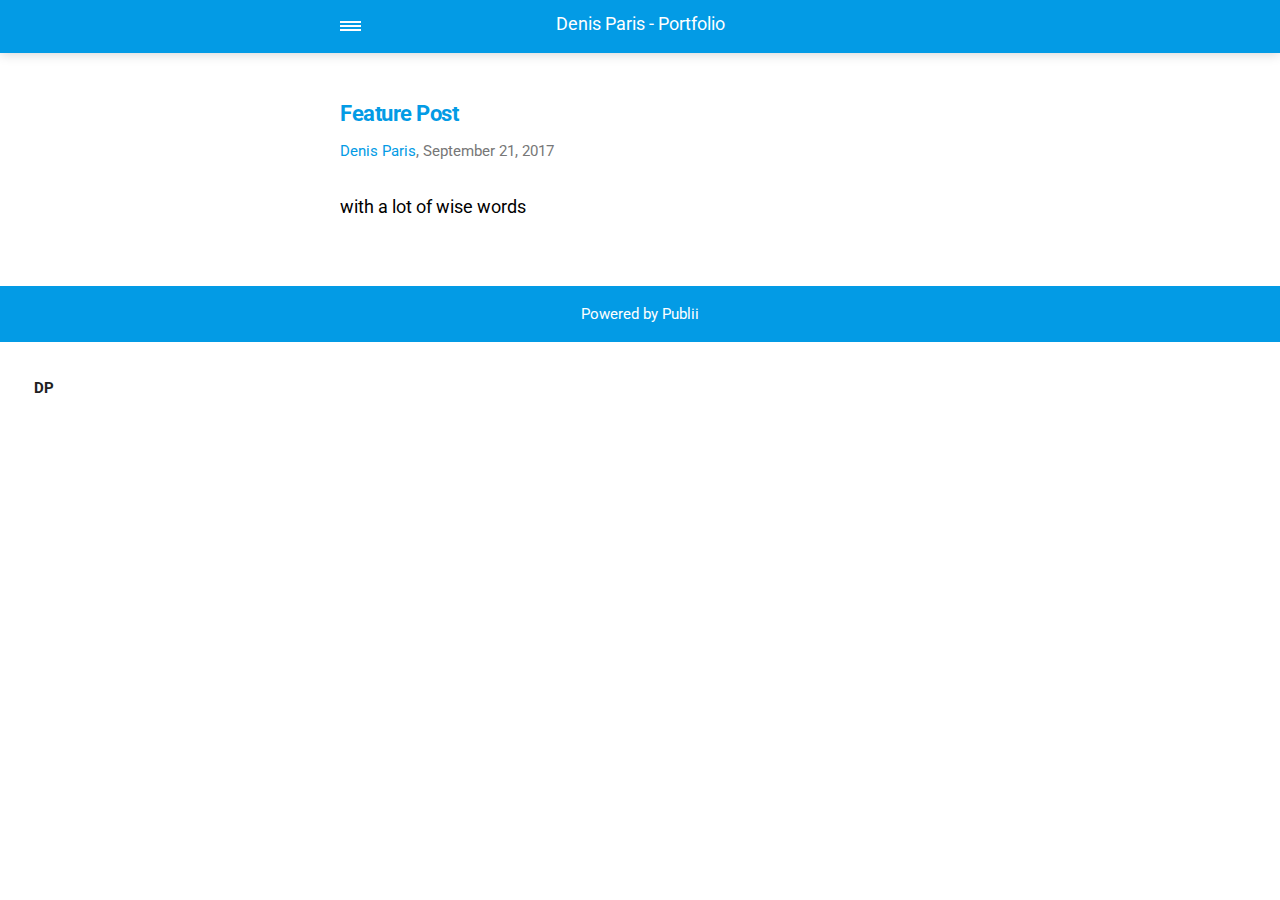
<file: amp/index.html>
<!doctype html><html amp lang="en"><head><meta charset="utf-8"><title>My blog - Denis Paris - Portfolio</title><meta name="robots" content="noindex,nofollow"><link rel="canonical" href="https://parideis.github.io/page/"><meta name="viewport" content="width=device-width,minimum-scale=1,initial-scale=1"><link href="https://fonts.googleapis.com/css?family=Roboto:400,700" rel="stylesheet" type="text/css"><script async custom-element="amp-sidebar" src="https://cdn.ampproject.org/v0/amp-sidebar-0.1.js"></script><script type="application/ld+json">{"@context":"http://schema.org","@type":"Organization","name":"Denis Paris","url":"https://parideis.github.io/page/amp"}</script><style amp-custom="">body,
		div,
		dl,
		dt,
		dd,
		ul,
		ol,
		li,
		h1,
		h2,
		h3,
		h4,
		h5,
		h6,
		pre,
		figure,
		form,
		fieldset,
		p,
		blockquote,
		th,
		td {
			margin: 0;
			padding: 0;
		}
		body {
			font-family: 'Roboto', sans-serif;
			font-size: 1.1rem;
			font-weight: 400;
			line-height: 1.6;
			background: #fff;
			color: #000000;

		}
		a,
		a:visited {
			color: #039be5;
			text-decoration: none;
			outline: none;
		}
		a:hover,
		a:active,
		a:focus {
			color: #000;
		}
		li {
			list-style: none;
		}
		b,
		strong {
			font-weight: 700;
		}
		blockquote,
		p,
		ul,
		ol,
		dl,
		table {
			margin-top: 1.6rem;
		}
		h1,
		h2,
		h3,
		h4,
		h5,
		h6 {
			color: #000000;
			letter-spacing: -0.03rem;
			line-height: 1.2;
			margin-top: 2.93333rem;
		}

		h1 {
			font-size: 1.56621rem;

		}

		h2 {
			font-size: 1.39219rem;
		}

		h3 {
			font-size: 1.2375rem;
		}

		h4 {
			font-size: 1.1rem;
		}

		h5 {
			font-size: 0.97778rem;
		}

		h6 {
			font-size: 0.86914rem;
		}
		h1+p,
		h2+p,
		h3+p,
		h4+p,
		h5+p,
		h6+p {
			margin-top: 0.8rem;
		}
		h1 > sup {
			color: #777777;
			font-size: 0.95rem;
            font-weight: 400;
		}
		blockquote {
			border-left: 0.2rem solid #039be5;
			color: #039be5;
			padding: 0.8rem 0 0.8rem 1.86667rem;
		}
		blockquote cite {
			color: #111111;
			display: block;
			font-size: 0.9rem;
			margin-top: 0.8rem;
		}
		blockquote cite:before {
			content: "- ";
		}
		ul {
			margin-left: 1rem;
		}
		ul>li {
			list-style-position: outside;
			padding-left: 1rem;
		}
		ol {
			margin-left: 0;
		}
		ol>li {
			counter-increment: step-counter;
			position: relative;
			padding-left: 2rem;
		}
		ol>li:before {
			content: counter(step-counter) ".";
			color: #111111;
			left: 0;
			position: absolute;
		}
		dl dt {
			font-weight: 400;
		}
		pre {
			margin: 1.6rem 0 0;
			padding: 1.6rem 3.2rem;
			white-space: pre-wrap;
			word-wrap: break-word;
		}
		code,
		pre {
			background-color: #f6f6f6;
			font-family: "Monaco", "Courier New", monospace;
		}
		table {
			border-collapse: collapse;
			border-spacing: 0;
			display: block;
			max-width: 100%;
			overflow-x: auto;
			vertical-align: top;
			text-align: left;
			white-space: nowrap;
		}
		table th {
			border-bottom: 2px solid #dedede;
			padding: 0.8rem 1.33333rem;
		}
		table tr:nth-child(2n) {
			background: #f3f3f3;
		}
		table td {
			padding: 0.8rem 1.33333rem;
		}
        figure {
            margin: 2rem 0 1rem 0;
        }
		figcaption {
			clear: both;
			color: #4d4d4d;
			font-style: italic;
			font-size: 0.7rem;
			margin: 0.8rem 0 0;
			text-align: center;
		}
		.wrap {
			max-width: 600px;
			margin: 0 auto;
			padding: 0 4%;
		}
		.navbar {
            background: #039be5;
            box-shadow: 0 0 12px 0 rgba(0, 0, 0, 0.2);
            line-height: 3;
            margin-bottom: 2.128rem;
            max-height: 4rem;
            padding: 0 4%;
        }
		.navbar>div {
			align-items: center;
			display: flex;
			justify-content: center;
			text-align: left;max-width: 600px;
			margin: 0 auto;
		}
		.navbar a {
			color: #fff;
			text-decoration: none;
		}
		.logo {
            display: block;
			line-height: 1;
			margin: 0 auto;
			height: 2rem;
            text-indent: -9999px;
            width: 240px;
		}
        .logo.logo-text {
            line-height: 1.6;
            text-align: center;
            text-indent: 0;
        }
		.navbar-sidebar-toggle {
			left: 0;
			position: relative;
			text-indent: -99999rem;
		}
		.navbar-sidebar-toggle:before {
            content: "";
            display: block;
			border-top: 0.375rem double #ffffff;
			border-bottom: 0.125rem solid #ffffff;
			height: 0.125rem;
			position: absolute;
			text-indent: 0;
			top: 50%;
			width: 1.3rem;
			transform: translate(0px, -50%);
		}
        amp-img {
            max-width: 100%;
        }
		amp-sidebar {
			background: #fff;
			width: 240px;
		}
		amp-sidebar li {
			color: #212121;
			font-size: 0.95rem;
            font-weight: 700;
			list-style: none;
			 padding: 0.532rem 1rem;
		}
		amp-sidebar a, amp-sidebar a:visited {
			border-left: 2px solid transparent;
            color: #212121;
		}
		amp-sidebar ul ul {
			margin: 1rem 0 0;
		}
		amp-sidebar li li { font-weight: 400;
			 padding: 0.266rem 0 0.266rem 1rem;
		}
		.hero {
			margin-bottom: 2.93333rem;
		}
		article  {
			margin-bottom: 4rem;
		}
		article > header {
			color: #777777;
			font-size: 0.95rem;
			margin-bottom: 1.866rem;
		}
		aside {
			margin: 1.6rem 0 1.866rem;
		}
		amp-social-share {
			border-radius: 50%;
			background-size: 70%;
            margin-right: 5px;
		}
		.pagination {
			border-top: 1px solid #ddd;
			display: flex;
			justify-content: space-between;
			align-items: baseline;
		}
		.pagination a {
			color: #000000;
			display: block;
			font-size: 0.95rem;
			font-weight: 700;
			line-height: 1;
			margin: 0 0 0.532rem;
			position: relative;
		}
		.pagination a + a {
            width: 50%;
            text-align: right;
        }
		.pagination-prev {
			padding: 0.8rem 0.8rem 0.8rem 1.6rem;
		}
		.pagination-next {
			padding: 0.8rem 1.6rem 0.8rem 0.8rem;
		}
		.pagination-next:before {
			content: "\2192";
			position: absolute;
			right: 0;
		}
		.pagination-prev:before {
			content: "\2190";
			position: absolute;
			left: 0;
		}
		.post-tag {
			font-size: 0.95rem;
			margin-bottom: 1.866rem;
		}
		.post-tag dt {
			float: left;
		}
		.post-tag dd {
			display: inline-block;
			list-style: none;
			margin: 0 0 0 0.266rem;
		}
		.post-tag dd>a:after {
			content: ", ";
		}
		.bottom {
			background: #039be5;
			color: #fff;
			font-size: 0.95rem;
			padding: 1rem 4%;
			text-align: center;
		}
        .author-avatar {
            margin: 1rem auto;
            width: 100px;
        }</style><style amp-boilerplate>body{-webkit-animation:-amp-start 8s steps(1,end) 0s 1 normal both;-moz-animation:-amp-start 8s steps(1,end) 0s 1 normal both;-ms-animation:-amp-start 8s steps(1,end) 0s 1 normal both;animation:-amp-start 8s steps(1,end) 0s 1 normal both}@-webkit-keyframes -amp-start{from{visibility:hidden}to{visibility:visible}}@-moz-keyframes -amp-start{from{visibility:hidden}to{visibility:visible}}@-ms-keyframes -amp-start{from{visibility:hidden}to{visibility:visible}}@-o-keyframes -amp-start{from{visibility:hidden}to{visibility:visible}}@keyframes -amp-start{from{visibility:hidden}to{visibility:visible}}</style><noscript><style amp-boilerplate>body{-webkit-animation:none;-moz-animation:none;-ms-animation:none;animation:none}</style></noscript><script async src="https://cdn.ampproject.org/v0.js"></script></head><body><nav class="navbar"><div><a on="tap:navbar-sidebar.toggle" class="navbar-sidebar-toggle" title="Menu">Menu</a> <a class="logo logo-text" href="https://parideis.github.io/page/amp">Denis Paris - Portfolio</a></div></nav><main class="wrap"><article><header><h2><a href="https://parideis.github.io/page/amp/feature-post.html">Feature Post</a></h2><p><a href="https://parideis.github.io/page/amp/authors/denis-paris/">Denis Paris</a>, <time datetime="2017-09-21T18:03">September 21, 2017</time></p></header><p>with a lot of wise words&nbsp;</p></article></main><footer class="bottom">Powered by Publii</footer><amp-sidebar id="navbar-sidebar" layout="nodisplay"><ul><li><a href="https://parideis.github.io/page/amp/authors/denis-paris/" title="DP Title">DP</a></li></ul></amp-sidebar></body></html>
</file>
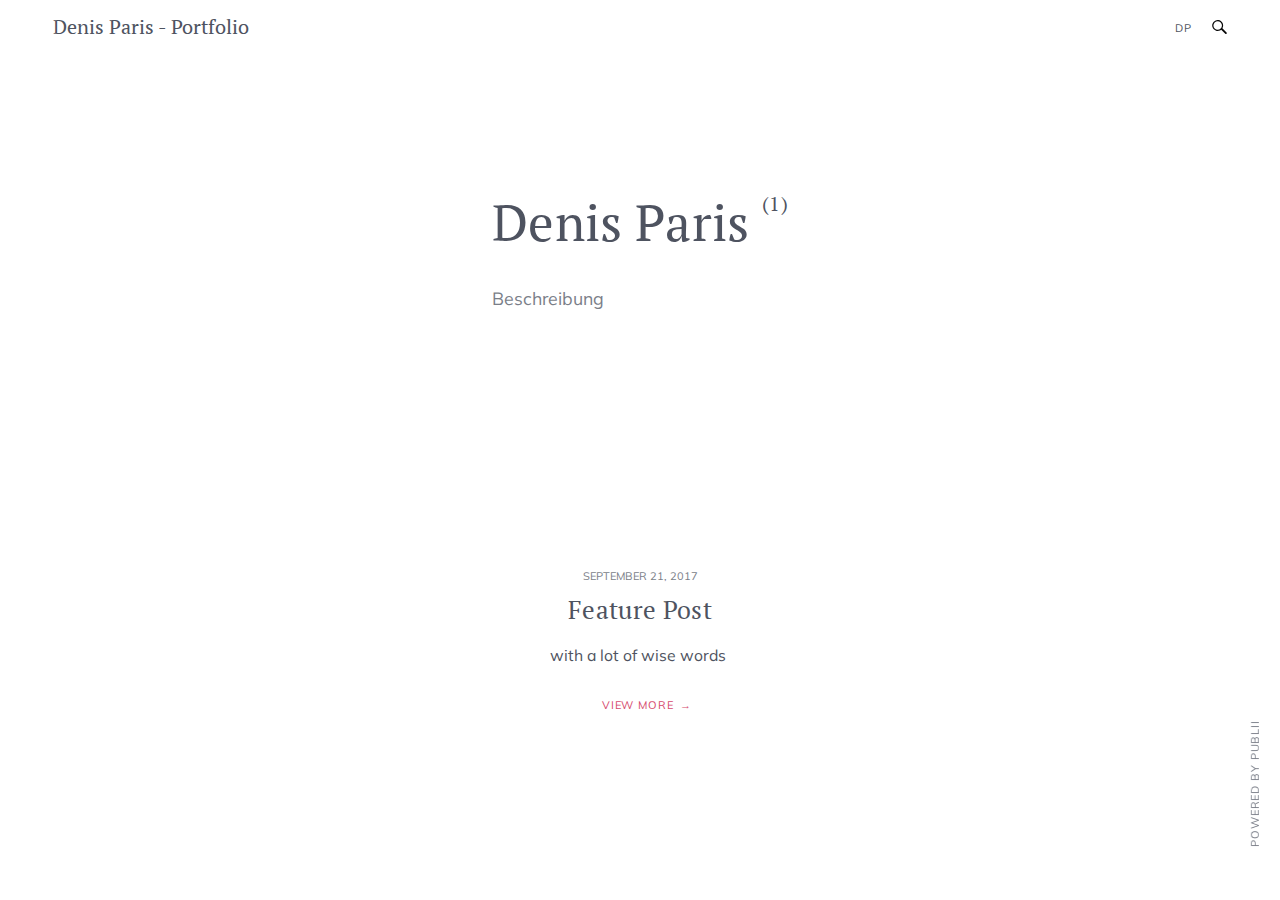
<file: authors/denis-paris/index.html>
<!DOCTYPE html><html><head><meta charset="utf-8"><meta http-equiv="X-UA-Compatible" content="IE=edge"><meta name="viewport" content="width=device-width,initial-scale=1"><title>Author: Denis Paris - Denis Paris - Portfolio</title><meta name="robots" content="noindex,nofollow"><link rel="canonical" href="https://parideis.github.io/page/authors/denis-paris/"><link rel="amphtml" href="https://parideis.github.io/page/amp/authors/denis-paris/"><link type="application/atom+xml" rel="alternate" href="https://parideis.github.io/page/feed.xml"><meta property="og:title" content="Denis Paris - Portfolio"><meta property="og:site_name" content="My blog - Denis Paris - Portfolio"><meta property="og:description" content=""><link rel="stylesheet" href="https://parideis.github.io/page/assets/css/style.css?v&#x3D;67f28a98d4190446691ed275750a8c0b"><script type="application/ld+json">{"@context":"http://schema.org","@type":"Organization","name":"Denis Paris","url":"https://parideis.github.io/page"}</script><script async src="https://parideis.github.io/page/assets/js/lazysizes.min.js?v&#x3D;528f2a45ccb4ba8972bc14e032cae46d"></script><style>.top__search [type="search"] {
                    background-image: url(https://parideis.github.io/page/assets/svg/search.svg);
                }</style></head><body><div class="container"><header class="js-top is-sticky"><a class="logo" href="https://parideis.github.io/page">Denis Paris - Portfolio</a><div class="top"><nav class="navbar js-navbar"><button class="navbar__toggle js-navbar__toggle" aria-expanded="false">Menu</button><ul class="navbar__menu"><li class="active"><a href="https://parideis.github.io/page/authors/denis-paris/" title="DP Title">DP</a></li></ul></nav><div class="top__search"><form action="https://parideis.github.io/page/search.html" class="search"><input type="search" name="q" placeholder="search..."></form></div></div></header><main><section class="hero hero--author"><header class="hero--author__wrap"><div><h1 class="hero__title hero--author__title">Denis Paris <sup>(1)</sup></h1><p class="hero--author__desc">Beschreibung</p></div></header></section><div class="category category--normal"><article><figure class="category__image"><a href="https://parideis.github.io/page/feature-post.html"><img class="lazyload blur-up" src="" srcset="[data-uri]" data-srcset="" data-sizes="auto" data-expand="50" alt=""></a></figure><header class="category__header"><p><time datetime="2017-09-21T18:03">September 21, 2017</time></p><h2><a href="https://parideis.github.io/page/feature-post.html">Feature Post</a></h2></header><p class="category__entry">with a lot of wise words&nbsp;</p><a href="https://parideis.github.io/page/feature-post.html" class="category__btn">View more</a></article></div></main><footer class="footer"><div class="footer__copyright">Powered by Publii</div></footer></div><script>var loadCSSFiles = function() {
        		var links = ['https://fonts.googleapis.com/css?family=PT+Serif:400,700|Muli:400,600'],
        			headElement = document.getElementsByTagName('head')[0],
        			linkElement, i;
        		for (i = 0; i < links.length; i++) {
        			linkElement = document.createElement('link');
        			linkElement.rel = 'stylesheet';
        			linkElement.href = links[i];
        			headElement.appendChild(linkElement);
        		}
        	};
        	var raf = requestAnimationFrame || mozRequestAnimationFrame || webkitRequestAnimationFrame || msRequestAnimationFrame;
        	if (raf) {
        		raf(loadCSSFiles);
        	} else {
        		window.addEventListener('load', loadCSSFiles);
        	}</script><script defer="defer" src="https://code.jquery.com/jquery-3.2.1.slim.min.js" integrity="sha256-k2WSCIexGzOj3Euiig+TlR8gA0EmPjuc79OEeY5L45g=" crossorigin="anonymous"></script><script defer="defer" src="https://parideis.github.io/page/assets/js/scripts.min.js?v&#x3D;5977caa3bd6c30eab5c559ded3288d58"></script></body></html>
</file>
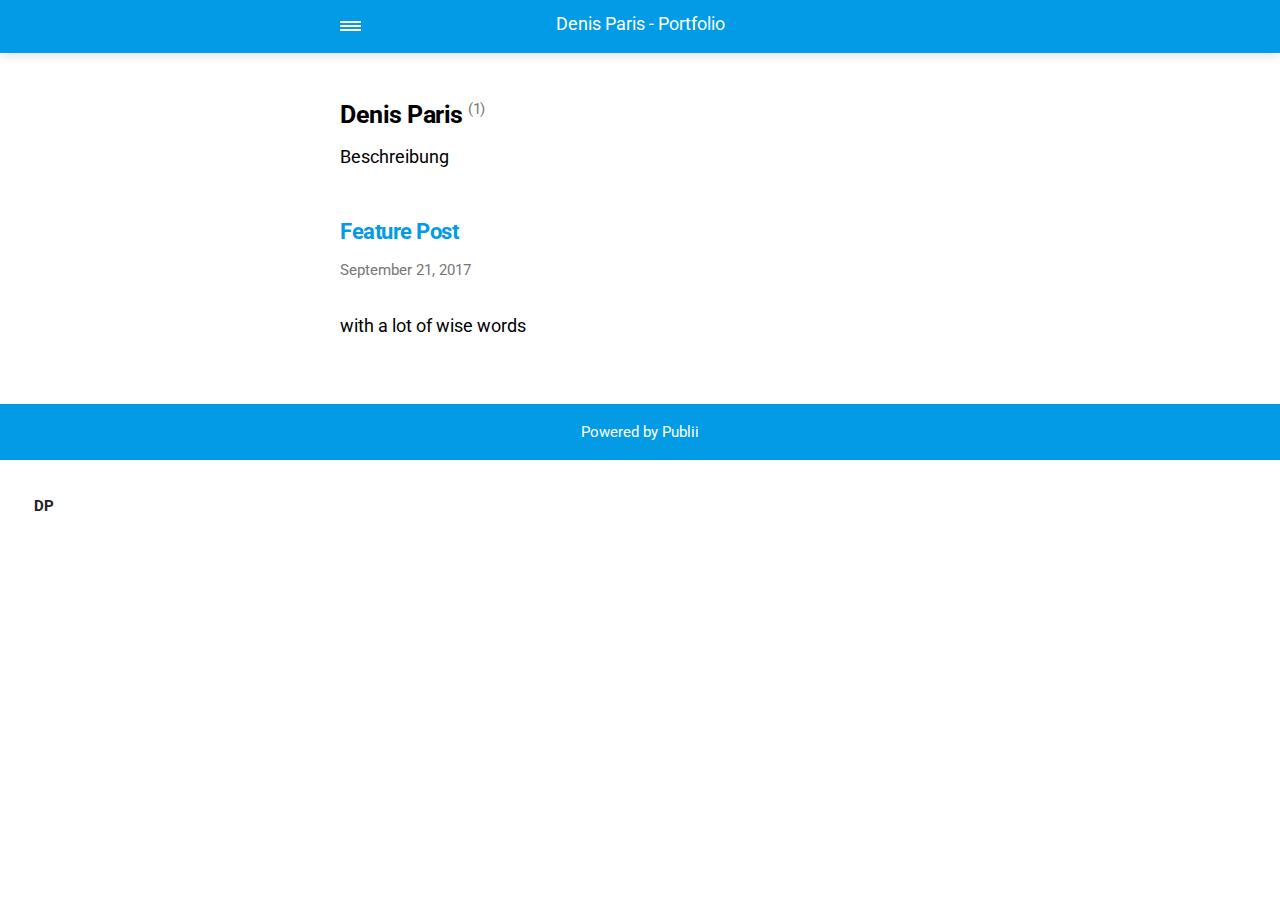
<file: amp/authors/denis-paris/index.html>
<!doctype html><html amp lang="en"><head><meta charset="utf-8"><title>Author: Denis Paris - Denis Paris - Portfolio</title><meta name="robots" content="noindex,nofollow"><link rel="canonical" href="https://parideis.github.io/page/authors/denis-paris/"><meta name="viewport" content="width=device-width,minimum-scale=1,initial-scale=1"><link href="https://fonts.googleapis.com/css?family=Roboto:400,700" rel="stylesheet" type="text/css"><script async custom-element="amp-sidebar" src="https://cdn.ampproject.org/v0/amp-sidebar-0.1.js"></script><script type="application/ld+json">{"@context":"http://schema.org","@type":"Organization","name":"Denis Paris","url":"https://parideis.github.io/page/amp"}</script><style amp-custom="">body,
		div,
		dl,
		dt,
		dd,
		ul,
		ol,
		li,
		h1,
		h2,
		h3,
		h4,
		h5,
		h6,
		pre,
		figure,
		form,
		fieldset,
		p,
		blockquote,
		th,
		td {
			margin: 0;
			padding: 0;
		}
		body {
			font-family: 'Roboto', sans-serif;
			font-size: 1.1rem;
			font-weight: 400;
			line-height: 1.6;
			background: #fff;
			color: #000000;

		}
		a,
		a:visited {
			color: #039be5;
			text-decoration: none;
			outline: none;
		}
		a:hover,
		a:active,
		a:focus {
			color: #000;
		}
		li {
			list-style: none;
		}
		b,
		strong {
			font-weight: 700;
		}
		blockquote,
		p,
		ul,
		ol,
		dl,
		table {
			margin-top: 1.6rem;
		}
		h1,
		h2,
		h3,
		h4,
		h5,
		h6 {
			color: #000000;
			letter-spacing: -0.03rem;
			line-height: 1.2;
			margin-top: 2.93333rem;
		}

		h1 {
			font-size: 1.56621rem;

		}

		h2 {
			font-size: 1.39219rem;
		}

		h3 {
			font-size: 1.2375rem;
		}

		h4 {
			font-size: 1.1rem;
		}

		h5 {
			font-size: 0.97778rem;
		}

		h6 {
			font-size: 0.86914rem;
		}
		h1+p,
		h2+p,
		h3+p,
		h4+p,
		h5+p,
		h6+p {
			margin-top: 0.8rem;
		}
		h1 > sup {
			color: #777777;
			font-size: 0.95rem;
            font-weight: 400;
		}
		blockquote {
			border-left: 0.2rem solid #039be5;
			color: #039be5;
			padding: 0.8rem 0 0.8rem 1.86667rem;
		}
		blockquote cite {
			color: #111111;
			display: block;
			font-size: 0.9rem;
			margin-top: 0.8rem;
		}
		blockquote cite:before {
			content: "- ";
		}
		ul {
			margin-left: 1rem;
		}
		ul>li {
			list-style-position: outside;
			padding-left: 1rem;
		}
		ol {
			margin-left: 0;
		}
		ol>li {
			counter-increment: step-counter;
			position: relative;
			padding-left: 2rem;
		}
		ol>li:before {
			content: counter(step-counter) ".";
			color: #111111;
			left: 0;
			position: absolute;
		}
		dl dt {
			font-weight: 400;
		}
		pre {
			margin: 1.6rem 0 0;
			padding: 1.6rem 3.2rem;
			white-space: pre-wrap;
			word-wrap: break-word;
		}
		code,
		pre {
			background-color: #f6f6f6;
			font-family: "Monaco", "Courier New", monospace;
		}
		table {
			border-collapse: collapse;
			border-spacing: 0;
			display: block;
			max-width: 100%;
			overflow-x: auto;
			vertical-align: top;
			text-align: left;
			white-space: nowrap;
		}
		table th {
			border-bottom: 2px solid #dedede;
			padding: 0.8rem 1.33333rem;
		}
		table tr:nth-child(2n) {
			background: #f3f3f3;
		}
		table td {
			padding: 0.8rem 1.33333rem;
		}
        figure {
            margin: 2rem 0 1rem 0;
        }
		figcaption {
			clear: both;
			color: #4d4d4d;
			font-style: italic;
			font-size: 0.7rem;
			margin: 0.8rem 0 0;
			text-align: center;
		}
		.wrap {
			max-width: 600px;
			margin: 0 auto;
			padding: 0 4%;
		}
		.navbar {
            background: #039be5;
            box-shadow: 0 0 12px 0 rgba(0, 0, 0, 0.2);
            line-height: 3;
            margin-bottom: 2.128rem;
            max-height: 4rem;
            padding: 0 4%;
        }
		.navbar>div {
			align-items: center;
			display: flex;
			justify-content: center;
			text-align: left;max-width: 600px;
			margin: 0 auto;
		}
		.navbar a {
			color: #fff;
			text-decoration: none;
		}
		.logo {
            display: block;
			line-height: 1;
			margin: 0 auto;
			height: 2rem;
            text-indent: -9999px;
            width: 240px;
		}
        .logo.logo-text {
            line-height: 1.6;
            text-align: center;
            text-indent: 0;
        }
		.navbar-sidebar-toggle {
			left: 0;
			position: relative;
			text-indent: -99999rem;
		}
		.navbar-sidebar-toggle:before {
            content: "";
            display: block;
			border-top: 0.375rem double #ffffff;
			border-bottom: 0.125rem solid #ffffff;
			height: 0.125rem;
			position: absolute;
			text-indent: 0;
			top: 50%;
			width: 1.3rem;
			transform: translate(0px, -50%);
		}
        amp-img {
            max-width: 100%;
        }
		amp-sidebar {
			background: #fff;
			width: 240px;
		}
		amp-sidebar li {
			color: #212121;
			font-size: 0.95rem;
            font-weight: 700;
			list-style: none;
			 padding: 0.532rem 1rem;
		}
		amp-sidebar a, amp-sidebar a:visited {
			border-left: 2px solid transparent;
            color: #212121;
		}
		amp-sidebar ul ul {
			margin: 1rem 0 0;
		}
		amp-sidebar li li { font-weight: 400;
			 padding: 0.266rem 0 0.266rem 1rem;
		}
		.hero {
			margin-bottom: 2.93333rem;
		}
		article  {
			margin-bottom: 4rem;
		}
		article > header {
			color: #777777;
			font-size: 0.95rem;
			margin-bottom: 1.866rem;
		}
		aside {
			margin: 1.6rem 0 1.866rem;
		}
		amp-social-share {
			border-radius: 50%;
			background-size: 70%;
            margin-right: 5px;
		}
		.pagination {
			border-top: 1px solid #ddd;
			display: flex;
			justify-content: space-between;
			align-items: baseline;
		}
		.pagination a {
			color: #000000;
			display: block;
			font-size: 0.95rem;
			font-weight: 700;
			line-height: 1;
			margin: 0 0 0.532rem;
			position: relative;
		}
		.pagination a + a {
            width: 50%;
            text-align: right;
        }
		.pagination-prev {
			padding: 0.8rem 0.8rem 0.8rem 1.6rem;
		}
		.pagination-next {
			padding: 0.8rem 1.6rem 0.8rem 0.8rem;
		}
		.pagination-next:before {
			content: "\2192";
			position: absolute;
			right: 0;
		}
		.pagination-prev:before {
			content: "\2190";
			position: absolute;
			left: 0;
		}
		.post-tag {
			font-size: 0.95rem;
			margin-bottom: 1.866rem;
		}
		.post-tag dt {
			float: left;
		}
		.post-tag dd {
			display: inline-block;
			list-style: none;
			margin: 0 0 0 0.266rem;
		}
		.post-tag dd>a:after {
			content: ", ";
		}
		.bottom {
			background: #039be5;
			color: #fff;
			font-size: 0.95rem;
			padding: 1rem 4%;
			text-align: center;
		}
        .author-avatar {
            margin: 1rem auto;
            width: 100px;
        }</style><style amp-boilerplate>body{-webkit-animation:-amp-start 8s steps(1,end) 0s 1 normal both;-moz-animation:-amp-start 8s steps(1,end) 0s 1 normal both;-ms-animation:-amp-start 8s steps(1,end) 0s 1 normal both;animation:-amp-start 8s steps(1,end) 0s 1 normal both}@-webkit-keyframes -amp-start{from{visibility:hidden}to{visibility:visible}}@-moz-keyframes -amp-start{from{visibility:hidden}to{visibility:visible}}@-ms-keyframes -amp-start{from{visibility:hidden}to{visibility:visible}}@-o-keyframes -amp-start{from{visibility:hidden}to{visibility:visible}}@keyframes -amp-start{from{visibility:hidden}to{visibility:visible}}</style><noscript><style amp-boilerplate>body{-webkit-animation:none;-moz-animation:none;-ms-animation:none;animation:none}</style></noscript><script async src="https://cdn.ampproject.org/v0.js"></script></head><body><nav class="navbar"><div><a on="tap:navbar-sidebar.toggle" class="navbar-sidebar-toggle" title="Menu">Menu</a> <a class="logo logo-text" href="https://parideis.github.io/page/amp">Denis Paris - Portfolio</a></div></nav><main class="wrap"><section class="hero"><header class="author"><h1>Denis Paris <sup>(1)</sup></h1><p>Beschreibung</p></header></section><article><header><h2><a href="https://parideis.github.io/page/amp/feature-post.html">Feature Post</a></h2><p><time datetime="2017-09-21T18:03">September 21, 2017</time></p></header><p>with a lot of wise words&nbsp;</p></article></main><footer class="bottom">Powered by Publii</footer><amp-sidebar id="navbar-sidebar" layout="nodisplay"><ul><li><a href="https://parideis.github.io/page/amp/authors/denis-paris/" title="DP Title">DP</a></li></ul></amp-sidebar></body></html>
</file>
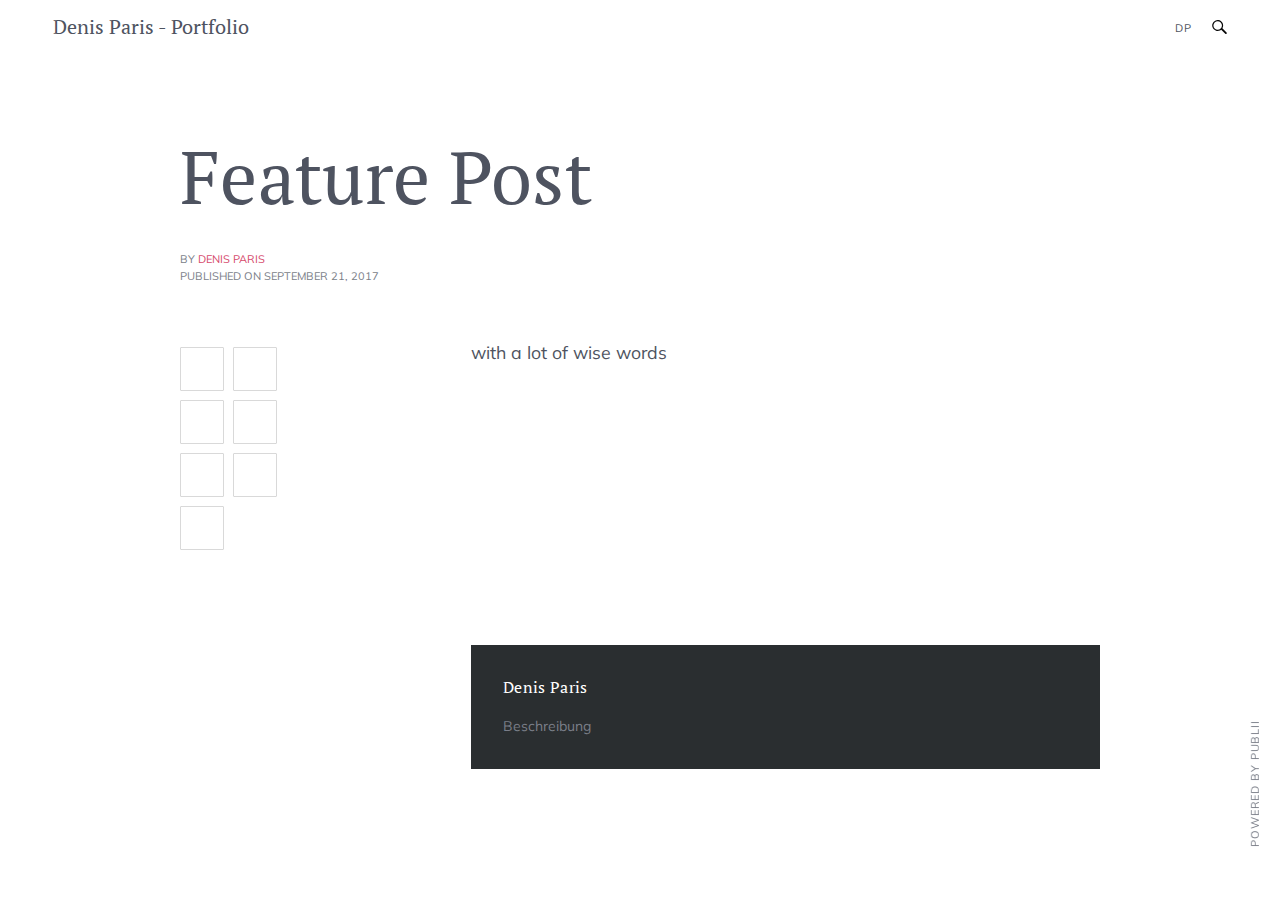
<file: feature-post.html>
<!DOCTYPE html><html><head><meta charset="utf-8"><meta http-equiv="X-UA-Compatible" content="IE=edge"><meta name="viewport" content="width=device-width,initial-scale=1"><title>Feature Post - Denis Paris - Portfolio</title><meta name="robots" content="noindex,nofollow"><link rel="canonical" href="https://parideis.github.io/page/feature-post.html"><link rel="amphtml" href="https://parideis.github.io/page/amp/feature-post.html"><link type="application/atom+xml" rel="alternate" href="https://parideis.github.io/page/feed.xml"><meta property="og:title" content="Feature Post"><meta property="og:site_name" content="My blog - Denis Paris - Portfolio"><meta property="og:description" content=""><link rel="stylesheet" href="https://parideis.github.io/page/assets/css/style.css?v&#x3D;67f28a98d4190446691ed275750a8c0b"><script type="application/ld+json">{"@context":"http://schema.org","@type":"Article","mainEntityOfPage":{"@type":"WebPage","@id":"https://parideis.github.io/page/feature-post.html"},"headline":"Feature Post","datePublished":"2017-09-21T18:03","dateModified":"2017-09-21T18:03","description":"with a lot of wise words&nbsp;","author":{"@type":"Person","name":"Denis Paris"},"publisher":{"@type":"Organization","name":"Denis Paris"}}</script><script async src="https://parideis.github.io/page/assets/js/lazysizes.min.js?v&#x3D;528f2a45ccb4ba8972bc14e032cae46d"></script><style>.top__search [type="search"] {
                    background-image: url(https://parideis.github.io/page/assets/svg/search.svg);
                }</style></head><body><div class="container"><header class="js-top is-sticky"><a class="logo" href="https://parideis.github.io/page">Denis Paris - Portfolio</a><div class="top"><nav class="navbar js-navbar"><button class="navbar__toggle js-navbar__toggle" aria-expanded="false">Menu</button><ul class="navbar__menu"><li><a href="https://parideis.github.io/page/authors/denis-paris/" title="DP Title">DP</a></li></ul></nav><div class="top__search"><form action="https://parideis.github.io/page/search.html" class="search"><input type="search" name="q" placeholder="search..."></form></div></div></header><main class="u-cutting"><article class="post post--with-aside"><header class="post__header"><h1>Feature Post</h1><p class="post__meta">By <a href="https://parideis.github.io/page/authors/denis-paris/" rel="author" title="Denis Paris">Denis Paris</a><br>Published on <time datetime="2017-09-21T18:03">September 21, 2017</time></p></header><div class="post__entry">with a lot of wise words&nbsp;</div><aside class="post__aside"><div class="post__share"><a href="https://www.facebook.com/sharer/sharer.php?u=https%3A%2F%2Fparideis.github.io%2Fpage%2Ffeature-post.html" class="js-share facebook" title="Share with Facebook" rel="nofollow"><svg class="icon"><use xlink:href="https://parideis.github.io/page/assets/svg/svg-map.svg#facebook"/></svg> </a><a href="https://twitter.com/share?url=https%3A%2F%2Fparideis.github.io%2Fpage%2Ffeature-post.html&amp;via=Denis Paris - Portfolio&amp;text=Feature%20Post" class="js-share twitter" title="Share with Twitter" rel="nofollow"><svg class="icon"><use xlink:href="https://parideis.github.io/page/assets/svg/svg-map.svg#twitter"/></svg> </a><a href="https://plus.google.com/share?url=https%3A%2F%2Fparideis.github.io%2Fpage%2Ffeature-post.html" class="js-share gplus" title="Share with Google Plus" rel="nofollow"><svg class="icon"><use xlink:href="https://parideis.github.io/page/assets/svg/svg-map.svg#gplus"/></svg> </a><a href="https://pinterest.com/pin/create/button/?url=https%3A%2F%2Fparideis.github.io%2Fpage%2Ffeature-post.html&amp;media=undefined
                                &amp;description=Feature%20Post" class="js-share pinterest" title="Share with Pinterest" rel="nofollow"><svg class="icon"><use xlink:href="https://parideis.github.io/page/assets/svg/svg-map.svg#pinterest"/></svg> </a><a href="http://www.stumbleupon.com/submit?url=https%3A%2F%2Fparideis.github.io%2Fpage%2Ffeature-post.html&amp;title=Feature%20Post" class="js-share stumbleupon" title="Share with StumbleUpon" rel="nofollow"><svg class="icon"><use xlink:href="https://parideis.github.io/page/assets/svg/svg-map.svg#stumbleupon"/></svg> </a><a href="http://www.linkedin.com/shareArticle?url=https%3A%2F%2Fparideis.github.io%2Fpage%2Ffeature-post.html&amp;title=Feature%20Post" class="js-share linkedin" title="Share with LinkedIn" rel="nofollow"><svg class="icon"><use xlink:href="https://parideis.github.io/page/assets/svg/svg-map.svg#linkedin"/></svg> </a><a href="https://buffer.com/add?text=Feature%20Post&amp;url=https%3A%2F%2Fparideis.github.io%2Fpage%2Ffeature-post.html" class="js-share buffer" title="Share with Buffer" rel="nofollow"><svg class="icon"><use xlink:href="https://parideis.github.io/page/assets/svg/svg-map.svg#buffer"/></svg></a></div></aside><footer class="post__footer"><div class="post__bio"><div class="post__bio-text"><h3><a href="https://parideis.github.io/page/authors/denis-paris/" title="Denis Paris">Denis Paris</a></h3><p>Beschreibung</p></div></div></footer></article></main><footer class="footer"><div class="footer__copyright">Powered by Publii</div></footer></div><script>var loadCSSFiles = function() {
        		var links = ['https://fonts.googleapis.com/css?family=PT+Serif:400,700|Muli:400,600'],
        			headElement = document.getElementsByTagName('head')[0],
        			linkElement, i;
        		for (i = 0; i < links.length; i++) {
        			linkElement = document.createElement('link');
        			linkElement.rel = 'stylesheet';
        			linkElement.href = links[i];
        			headElement.appendChild(linkElement);
        		}
        	};
        	var raf = requestAnimationFrame || mozRequestAnimationFrame || webkitRequestAnimationFrame || msRequestAnimationFrame;
        	if (raf) {
        		raf(loadCSSFiles);
        	} else {
        		window.addEventListener('load', loadCSSFiles);
        	}</script><script defer="defer" src="https://code.jquery.com/jquery-3.2.1.slim.min.js" integrity="sha256-k2WSCIexGzOj3Euiig+TlR8gA0EmPjuc79OEeY5L45g=" crossorigin="anonymous"></script><script defer="defer" src="https://parideis.github.io/page/assets/js/scripts.min.js?v&#x3D;5977caa3bd6c30eab5c559ded3288d58"></script></body></html>
</file>
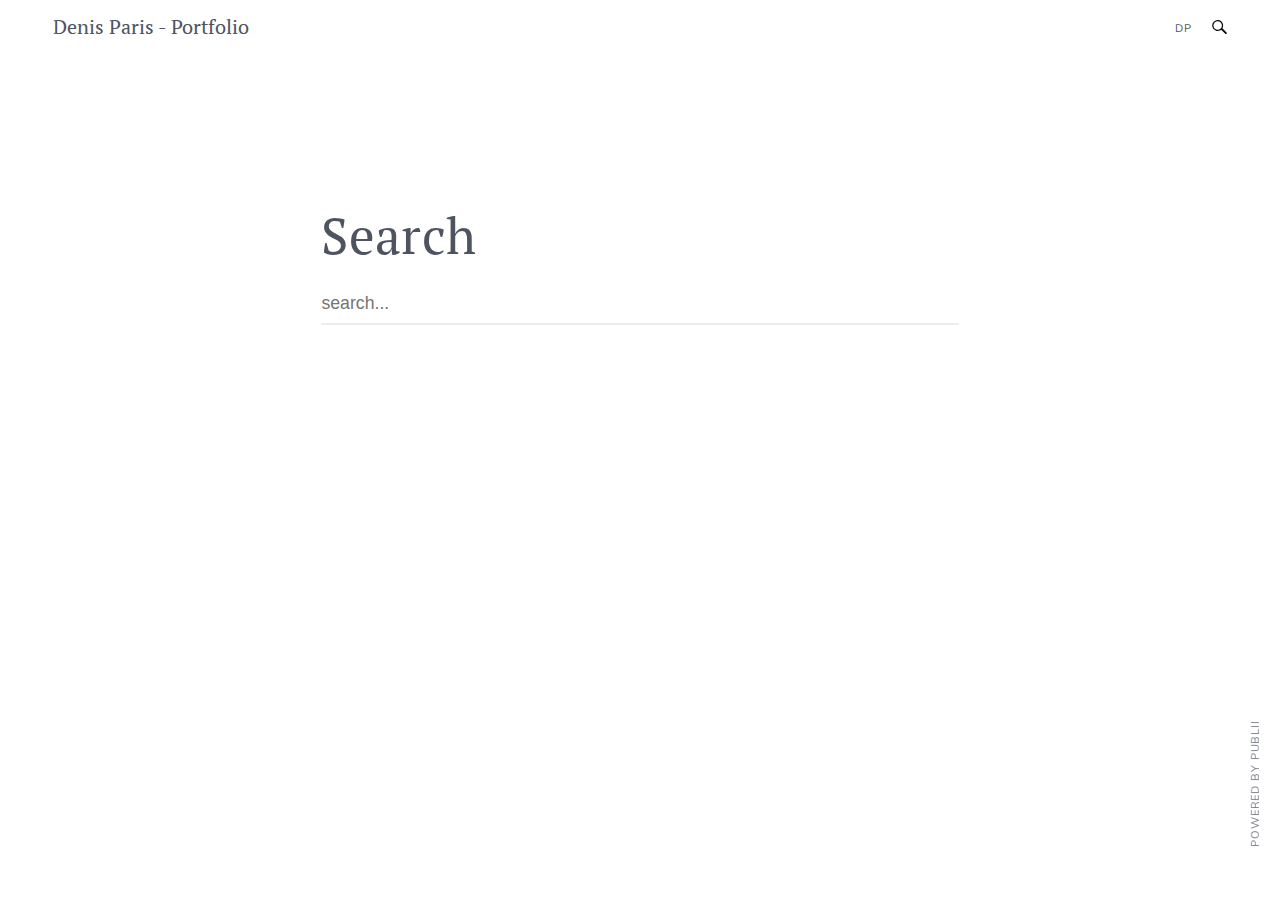
<file: search.html>
<!DOCTYPE html><html><head><meta charset="utf-8"><meta http-equiv="X-UA-Compatible" content="IE=edge"><meta name="viewport" content="width=device-width,initial-scale=1"><title>My blog - Denis Paris - Portfolio</title><meta name="robots" content="noindex,follow"><link rel="canonical" href="https://parideis.github.io/page/"><link rel="amphtml" href=""><link type="application/atom+xml" rel="alternate" href="https://parideis.github.io/page/feed.xml"><meta property="og:title" content="Denis Paris - Portfolio"><meta property="og:site_name" content="My blog - Denis Paris - Portfolio"><meta property="og:description" content=""><link rel="stylesheet" href="https://parideis.github.io/page/assets/css/style.css?v&#x3D;67f28a98d4190446691ed275750a8c0b"><script type="application/ld+json">{"@context":"http://schema.org","@type":"Organization","name":"Denis Paris","url":"https://parideis.github.io/page"}</script><script async src="https://parideis.github.io/page/assets/js/lazysizes.min.js?v&#x3D;528f2a45ccb4ba8972bc14e032cae46d"></script><style>.top__search [type="search"] {
                    background-image: url(https://parideis.github.io/page/assets/svg/search.svg);
                }</style></head><body><div class="container"><header class="js-top"><a class="logo" href="https://parideis.github.io/page">Denis Paris - Portfolio</a><div class="top"><nav class="navbar js-navbar"><button class="navbar__toggle js-navbar__toggle" aria-expanded="false">Menu</button><ul class="navbar__menu"><li><a href="https://parideis.github.io/page/authors/denis-paris/" title="DP Title">DP</a></li></ul></nav><div class="top__search"><form action="https://parideis.github.io/page/search.html" class="search"><input type="search" name="q" placeholder="search..."></form></div></div></header><main><section class="hero hero--normal"><header><h1 class="hero__title">Search</h1><form action="https://parideis.github.io/page/search.html" class="hero__desc search-page"><input type="search" name="q" placeholder="search..." class="search-page__input"></form></header></section><div class="category"><script>(function () {
                        var cx = '';
                        var gcse = document.createElement('script');
                        gcse.type  = 'text/javascript';
                        gcse.async = true;
                        gcse.src   = 'https://cse.google.com/cse.js?cx=' + cx;
                        var s = document.getElementsByTagName('script')[0];
                        s.parentNode.insertBefore(gcse, s);
                    })();</script><gcse:searchresults-only></gcse:searchresults-only></div></main><footer class="footer"><div class="footer__copyright">Powered by Publii</div></footer></div><script>var loadCSSFiles = function() {
        		var links = ['https://fonts.googleapis.com/css?family=PT+Serif:400,700|Muli:400,600'],
        			headElement = document.getElementsByTagName('head')[0],
        			linkElement, i;
        		for (i = 0; i < links.length; i++) {
        			linkElement = document.createElement('link');
        			linkElement.rel = 'stylesheet';
        			linkElement.href = links[i];
        			headElement.appendChild(linkElement);
        		}
        	};
        	var raf = requestAnimationFrame || mozRequestAnimationFrame || webkitRequestAnimationFrame || msRequestAnimationFrame;
        	if (raf) {
        		raf(loadCSSFiles);
        	} else {
        		window.addEventListener('load', loadCSSFiles);
        	}</script><script defer="defer" src="https://code.jquery.com/jquery-3.2.1.slim.min.js" integrity="sha256-k2WSCIexGzOj3Euiig+TlR8gA0EmPjuc79OEeY5L45g=" crossorigin="anonymous"></script><script defer="defer" src="https://parideis.github.io/page/assets/js/scripts.min.js?v&#x3D;5977caa3bd6c30eab5c559ded3288d58"></script></body></html>
</file>
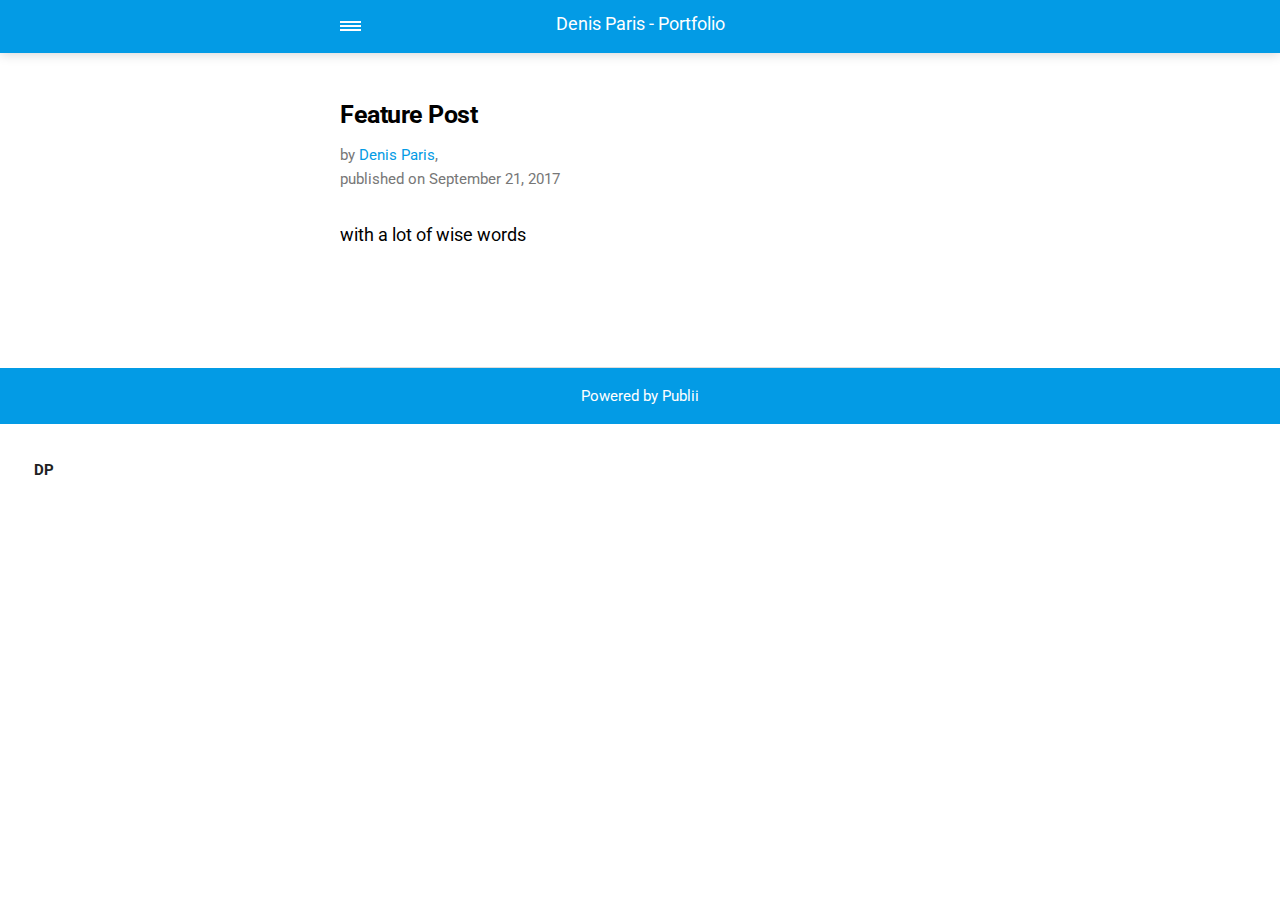
<file: amp/feature-post.html>
<!doctype html><html amp lang="en"><head><meta charset="utf-8"><title>Feature Post - Denis Paris - Portfolio</title><meta name="robots" content="noindex,nofollow"><link rel="canonical" href="https://parideis.github.io/page/feature-post.html"><meta name="viewport" content="width=device-width,minimum-scale=1,initial-scale=1"><link href="https://fonts.googleapis.com/css?family=Roboto:400,700" rel="stylesheet" type="text/css"><script async custom-element="amp-sidebar" src="https://cdn.ampproject.org/v0/amp-sidebar-0.1.js"></script><script async custom-element="amp-social-share" src="https://cdn.ampproject.org/v0/amp-social-share-0.1.js"></script><script type="application/ld+json">{"@context":"http://schema.org","@type":"Article","mainEntityOfPage":{"@type":"WebPage","@id":"https://parideis.github.io/page/amp/feature-post.html"},"headline":"Feature Post","datePublished":"2017-09-21T18:03","dateModified":"2017-09-21T18:03","description":"with a lot of wise words&nbsp;","author":{"@type":"Person","name":"Denis Paris"},"publisher":{"@type":"Organization","name":"Denis Paris"}}</script><style amp-custom="">body,
		div,
		dl,
		dt,
		dd,
		ul,
		ol,
		li,
		h1,
		h2,
		h3,
		h4,
		h5,
		h6,
		pre,
		figure,
		form,
		fieldset,
		p,
		blockquote,
		th,
		td {
			margin: 0;
			padding: 0;
		}
		body {
			font-family: 'Roboto', sans-serif;
			font-size: 1.1rem;
			font-weight: 400;
			line-height: 1.6;
			background: #fff;
			color: #000000;

		}
		a,
		a:visited {
			color: #039be5;
			text-decoration: none;
			outline: none;
		}
		a:hover,
		a:active,
		a:focus {
			color: #000;
		}
		li {
			list-style: none;
		}
		b,
		strong {
			font-weight: 700;
		}
		blockquote,
		p,
		ul,
		ol,
		dl,
		table {
			margin-top: 1.6rem;
		}
		h1,
		h2,
		h3,
		h4,
		h5,
		h6 {
			color: #000000;
			letter-spacing: -0.03rem;
			line-height: 1.2;
			margin-top: 2.93333rem;
		}

		h1 {
			font-size: 1.56621rem;

		}

		h2 {
			font-size: 1.39219rem;
		}

		h3 {
			font-size: 1.2375rem;
		}

		h4 {
			font-size: 1.1rem;
		}

		h5 {
			font-size: 0.97778rem;
		}

		h6 {
			font-size: 0.86914rem;
		}
		h1+p,
		h2+p,
		h3+p,
		h4+p,
		h5+p,
		h6+p {
			margin-top: 0.8rem;
		}
		h1 > sup {
			color: #777777;
			font-size: 0.95rem;
            font-weight: 400;
		}
		blockquote {
			border-left: 0.2rem solid #039be5;
			color: #039be5;
			padding: 0.8rem 0 0.8rem 1.86667rem;
		}
		blockquote cite {
			color: #111111;
			display: block;
			font-size: 0.9rem;
			margin-top: 0.8rem;
		}
		blockquote cite:before {
			content: "- ";
		}
		ul {
			margin-left: 1rem;
		}
		ul>li {
			list-style-position: outside;
			padding-left: 1rem;
		}
		ol {
			margin-left: 0;
		}
		ol>li {
			counter-increment: step-counter;
			position: relative;
			padding-left: 2rem;
		}
		ol>li:before {
			content: counter(step-counter) ".";
			color: #111111;
			left: 0;
			position: absolute;
		}
		dl dt {
			font-weight: 400;
		}
		pre {
			margin: 1.6rem 0 0;
			padding: 1.6rem 3.2rem;
			white-space: pre-wrap;
			word-wrap: break-word;
		}
		code,
		pre {
			background-color: #f6f6f6;
			font-family: "Monaco", "Courier New", monospace;
		}
		table {
			border-collapse: collapse;
			border-spacing: 0;
			display: block;
			max-width: 100%;
			overflow-x: auto;
			vertical-align: top;
			text-align: left;
			white-space: nowrap;
		}
		table th {
			border-bottom: 2px solid #dedede;
			padding: 0.8rem 1.33333rem;
		}
		table tr:nth-child(2n) {
			background: #f3f3f3;
		}
		table td {
			padding: 0.8rem 1.33333rem;
		}
        figure {
            margin: 2rem 0 1rem 0;
        }
		figcaption {
			clear: both;
			color: #4d4d4d;
			font-style: italic;
			font-size: 0.7rem;
			margin: 0.8rem 0 0;
			text-align: center;
		}
		.wrap {
			max-width: 600px;
			margin: 0 auto;
			padding: 0 4%;
		}
		.navbar {
            background: #039be5;
            box-shadow: 0 0 12px 0 rgba(0, 0, 0, 0.2);
            line-height: 3;
            margin-bottom: 2.128rem;
            max-height: 4rem;
            padding: 0 4%;
        }
		.navbar>div {
			align-items: center;
			display: flex;
			justify-content: center;
			text-align: left;max-width: 600px;
			margin: 0 auto;
		}
		.navbar a {
			color: #fff;
			text-decoration: none;
		}
		.logo {
            display: block;
			line-height: 1;
			margin: 0 auto;
			height: 2rem;
            text-indent: -9999px;
            width: 240px;
		}
        .logo.logo-text {
            line-height: 1.6;
            text-align: center;
            text-indent: 0;
        }
		.navbar-sidebar-toggle {
			left: 0;
			position: relative;
			text-indent: -99999rem;
		}
		.navbar-sidebar-toggle:before {
            content: "";
            display: block;
			border-top: 0.375rem double #ffffff;
			border-bottom: 0.125rem solid #ffffff;
			height: 0.125rem;
			position: absolute;
			text-indent: 0;
			top: 50%;
			width: 1.3rem;
			transform: translate(0px, -50%);
		}
        amp-img {
            max-width: 100%;
        }
		amp-sidebar {
			background: #fff;
			width: 240px;
		}
		amp-sidebar li {
			color: #212121;
			font-size: 0.95rem;
            font-weight: 700;
			list-style: none;
			 padding: 0.532rem 1rem;
		}
		amp-sidebar a, amp-sidebar a:visited {
			border-left: 2px solid transparent;
            color: #212121;
		}
		amp-sidebar ul ul {
			margin: 1rem 0 0;
		}
		amp-sidebar li li { font-weight: 400;
			 padding: 0.266rem 0 0.266rem 1rem;
		}
		.hero {
			margin-bottom: 2.93333rem;
		}
		article  {
			margin-bottom: 4rem;
		}
		article > header {
			color: #777777;
			font-size: 0.95rem;
			margin-bottom: 1.866rem;
		}
		aside {
			margin: 1.6rem 0 1.866rem;
		}
		amp-social-share {
			border-radius: 50%;
			background-size: 70%;
            margin-right: 5px;
		}
		.pagination {
			border-top: 1px solid #ddd;
			display: flex;
			justify-content: space-between;
			align-items: baseline;
		}
		.pagination a {
			color: #000000;
			display: block;
			font-size: 0.95rem;
			font-weight: 700;
			line-height: 1;
			margin: 0 0 0.532rem;
			position: relative;
		}
		.pagination a + a {
            width: 50%;
            text-align: right;
        }
		.pagination-prev {
			padding: 0.8rem 0.8rem 0.8rem 1.6rem;
		}
		.pagination-next {
			padding: 0.8rem 1.6rem 0.8rem 0.8rem;
		}
		.pagination-next:before {
			content: "\2192";
			position: absolute;
			right: 0;
		}
		.pagination-prev:before {
			content: "\2190";
			position: absolute;
			left: 0;
		}
		.post-tag {
			font-size: 0.95rem;
			margin-bottom: 1.866rem;
		}
		.post-tag dt {
			float: left;
		}
		.post-tag dd {
			display: inline-block;
			list-style: none;
			margin: 0 0 0 0.266rem;
		}
		.post-tag dd>a:after {
			content: ", ";
		}
		.bottom {
			background: #039be5;
			color: #fff;
			font-size: 0.95rem;
			padding: 1rem 4%;
			text-align: center;
		}
        .author-avatar {
            margin: 1rem auto;
            width: 100px;
        }</style><style amp-boilerplate>body{-webkit-animation:-amp-start 8s steps(1,end) 0s 1 normal both;-moz-animation:-amp-start 8s steps(1,end) 0s 1 normal both;-ms-animation:-amp-start 8s steps(1,end) 0s 1 normal both;animation:-amp-start 8s steps(1,end) 0s 1 normal both}@-webkit-keyframes -amp-start{from{visibility:hidden}to{visibility:visible}}@-moz-keyframes -amp-start{from{visibility:hidden}to{visibility:visible}}@-ms-keyframes -amp-start{from{visibility:hidden}to{visibility:visible}}@-o-keyframes -amp-start{from{visibility:hidden}to{visibility:visible}}@keyframes -amp-start{from{visibility:hidden}to{visibility:visible}}</style><noscript><style amp-boilerplate>body{-webkit-animation:none;-moz-animation:none;-ms-animation:none;animation:none}</style></noscript><script async src="https://cdn.ampproject.org/v0.js"></script></head><body><nav class="navbar"><div><a on="tap:navbar-sidebar.toggle" class="navbar-sidebar-toggle" title="Menu">Menu</a> <a class="logo logo-text" href="https://parideis.github.io/page/amp">Denis Paris - Portfolio</a></div></nav><main class="wrap"><article class="post"><header><h1>Feature Post</h1><p>by <a href="https://parideis.github.io/page/amp/authors/denis-paris/" rel="nofollow" title="Denis Paris">Denis Paris</a>,<br>published on <time datetime="2017-09-21T18:03">September 21, 2017</time></p></header>with a lot of wise words&nbsp;<aside><amp-social-share type="facebook" width="40" height="40" data-param-app_id="" data-param-text="Feature Post" data-param-href="https://parideis.github.io/page/amp/feature-post.html"></amp-social-share><amp-social-share type="twitter" width="40" height="40" data-param-text="c" data-param-url="https://parideis.github.io/page/amp/feature-post.html"></amp-social-share><amp-social-share type="pinterest" width="40" height="40" data-param-url="https://parideis.github.io/page/amp/feature-post.html"></amp-social-share></aside></article><nav class="pagination"></nav></main><footer class="bottom">Powered by Publii</footer><amp-sidebar id="navbar-sidebar" layout="nodisplay"><ul><li><a href="https://parideis.github.io/page/amp/authors/denis-paris/" title="DP Title">DP</a></li></ul></amp-sidebar></body></html>
</file>
